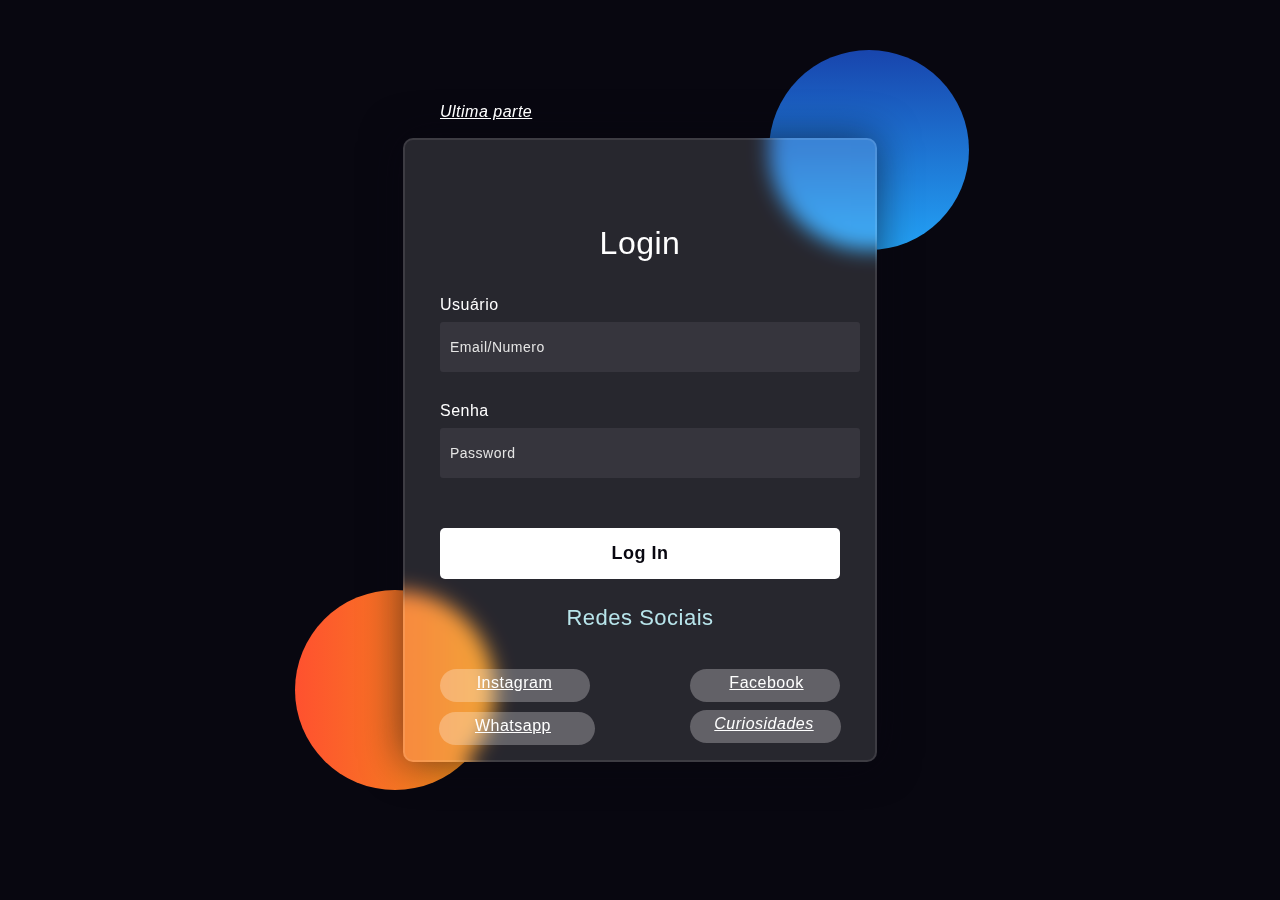
<file: index.html>
<!DOCTYPE html>
<html lang="pt-br">

<head>
    <meta charset="UTF-8">
    <meta name="viewport" content="width=device-width, initial-scale=1.0">
    <link rel="stylesheet" href="style.css">
    <link rel="stylesheet" href="part2.html">
    <title>Projeto</title>
</head>

<body>
    <div class="background">
        <div class="shape"></div>
        <dv class="shape"></dv>
    </div>
    
    <form>
        <h3>Login</h3>
        <label for="name">Usuário</label>
        <input type="text" id="name" placeholder="Email/Numero" id="username" required>

        <label type="password"  for="password" >Senha</label>
        <input type="password" placeholder="Password" id="password">

        <a href="part2.html"><button> Log In </button></a>
        <h2>Redes Sociais</h2>
        <div class="social">
            <div class="go"><i class="fab fa-Google"><a href="https://www.instagram.com/allancrassio" a> </i> Instagram
            </div>
            <div class="fb"><i class="fab fa-Facebook"><a href="https://pt-br.facebook.com/" a> </i> Facebook</div>
        </div>
        <div id="sb"><i class="fab Saiba Mais"><a href="https://web.whatsapp.com/" a> </i> Whatsapp</div>
        <div id="ss"><i class="fab Curiosidades"><a href="https://www.youtube.com/shorts/WbAr_NnNmWA" a><i> Curiosidades
        </div>
        <div id="part"><i class="class fab part2"><a href="part2.html"a></i> Ultima parte</div>
    </form>
</body>

</html>
</file>
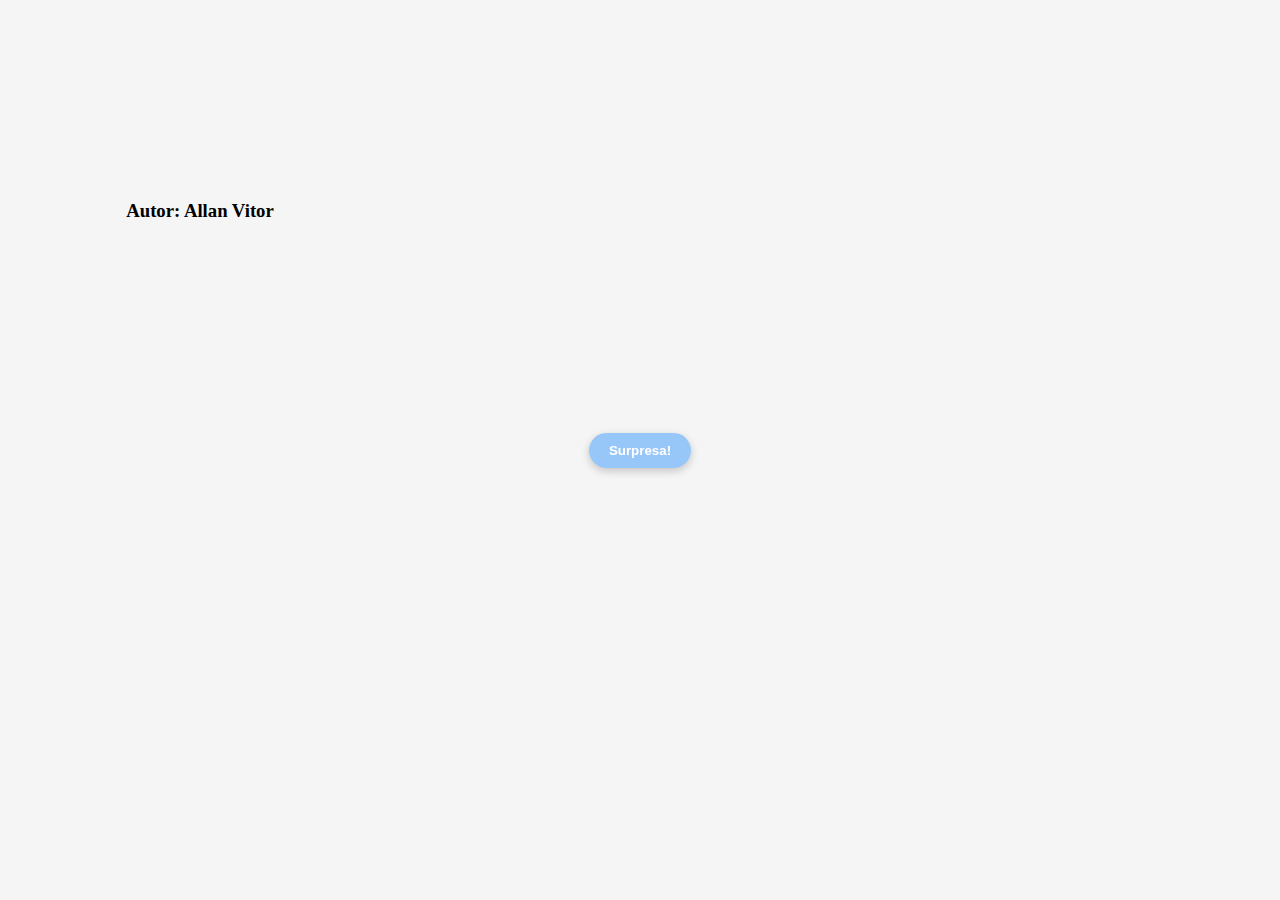
<file: part2.html>
<!DOCTYPE html>
<html lang="pt-BR">

<head>
    <meta charset="UTF-8">
    <meta name="viewport" content="width=device-width, initial-scale=1.0">
    <title>Animação</title>
    <link rel="stylesheet" href="css.css">
    <link rel="stylesheet" href="index.html">
</head>
<header>
    <h3 class="a">Autor: Allan Vitor</h3>
</header>

<body>
    <button id="toggleButton">Surpresa!</button>
    <script src="script.js"></script>
</body>


</html>
</file>
<file: style.css>
body {
    background-color: #080710;
}

.background {
    width: 430px;
    height: 480px;
    position: absolute;
    transform: translate(-50%, -50%);
    left: 50%;
    top: 50px;
}

.background .shape {
    height: 200px;
    width: 200px;
    position: absolute;
    border-radius: 50%;
}

.shape:first-child {
    background: linear-gradient(#1845ad, #23a2f6);
    left: 80%;
    top: 50%;
}

.shape:last-child {
    background: linear-gradient(to right, #ff512f, #f09819);
    right: 360px;
    bottom: -500px;
    position: fixed;
}

form {
    height: 520px;
    width: 400px;
    background-color: rgba(255, 255, 255, 0.13);
    position: absolute;
    transform: translate(-50%, -50%);
    top: 50%;
    left: 50%;
    border-radius: 10px;
    backdrop-filter: blur(10px);
    border: 2px solid rgba(255, 255, 255, 0.1);
    box-shadow: 0 0 40px rgba(8, 7, 16, 0.6);
    padding: 50px 35px;
}

form * {
    font-family: "Poppins", sans-serif;
    color: #ffffff;
    letter-spacing: 0.5px;
    outline: none;
    border: none;
}

form h3 {
    font-size: 32px;
    font-weight: 500;
    line-height: 42px;
    text-align: center;
}

label {
    display: block;
    margin-top: 30px;
    font-size: 16px;
    font-weight: 500;
}

input {
    display: block;
    height: 50px;
    width: 100%;
    background-color: rgba(255, 255, 255, 0.07);
    border-radius: 3px;
    padding: 0 10px;
    margin-top: 8px;
    font-size: 14px;
    font-weight: 300;
}

::placeholder {
    color: #e5e5e5;
}

button {
    margin-top: 50px;
    width: 100%;
    background-color: #ffffff;
    color: #080710;
    padding: 15px 0;
    font-weight: 600;
    font-size: 18px;
    border-radius: 5px;
    text-align: center;
    transition: background 1s;
    cursor: pointer;
    display:flex;
    flex-direction: column;
    align-items: center;
    justify-content: center;
}
.button:hover{ background-color: rgba(255, 255, 255, 0.27);}

.social {
    margin-top: 30px;
    display: flex;
}

.social div {
    background: red;
    width: 150px;
    border-radius: 30px;
    padding: 5px 10px 10px 5px;
    background-color: rgba(255, 255, 255, 0.27);
    color: #eaf0fb;
    text-align: center;
}

.social div:hover {
    background-color: rgba(255, 255, 255, 0.47);
}

.social .fb {
    margin-left: 100px;
}

.social i {
    margin-right: 4px;
}

#sb {
    margin: 10px -1px;
    background-color: rgba(255, 255, 255, 0.27);
    border-radius: 30px;
    color: #eaf0fb;
    padding: 5px 10px 10px 2px;
    text-align: center;
    width: 144px;
}

#ss {
    margin: 10px 250px;
    margin-top: -45px;
    background-color: rgba(255, 255, 255, 0.27);
    border-radius: 30px;
    color: #eaf0fb;
    padding: 5px 5px 10px 2px;
    text-align: center;
    width: 144px;
}

h2 { 
    color:rgba(200, 250, 300, 0.90);
    font-size: 22px;
    font-weight: 500;
    line-height: 42px;
    text-align: center;

}

#part {
    margin-top: -650px;    
}
</file>
<file: css.css>
/* Definindo o estilo do corpo da página */
body {
    margin: 0;
    padding: 0;
    display: flex;
    justify-content: center;
    align-items: center;
    height: 100vh;
    background-color: #f5f5f5;
}

/* Estilizando o botão */
#toggleButton {
    padding: 10px 20px;
    background-color: #007bff62;
    color: #fff;
    position: fixed;
    border: none;
    border-radius: 5px;
    cursor: pointer;
    box-shadow: 0px 3px 8px rgba(0, 0, 0, 0.2);
    /* Sombra leve para dar profundidade */
    font-weight: bold;
    /* Texto em negrito */
    transition: background-color 0.3s ease;
    /* Transição suave de cor de fundo */
    border-radius: 25px;
    /* Bordas arredondadas para criar um botão mais suave */

}

header .a {
    margin-right: 880px;
    margin-top: -250px;
    color:black;
}
</file>
